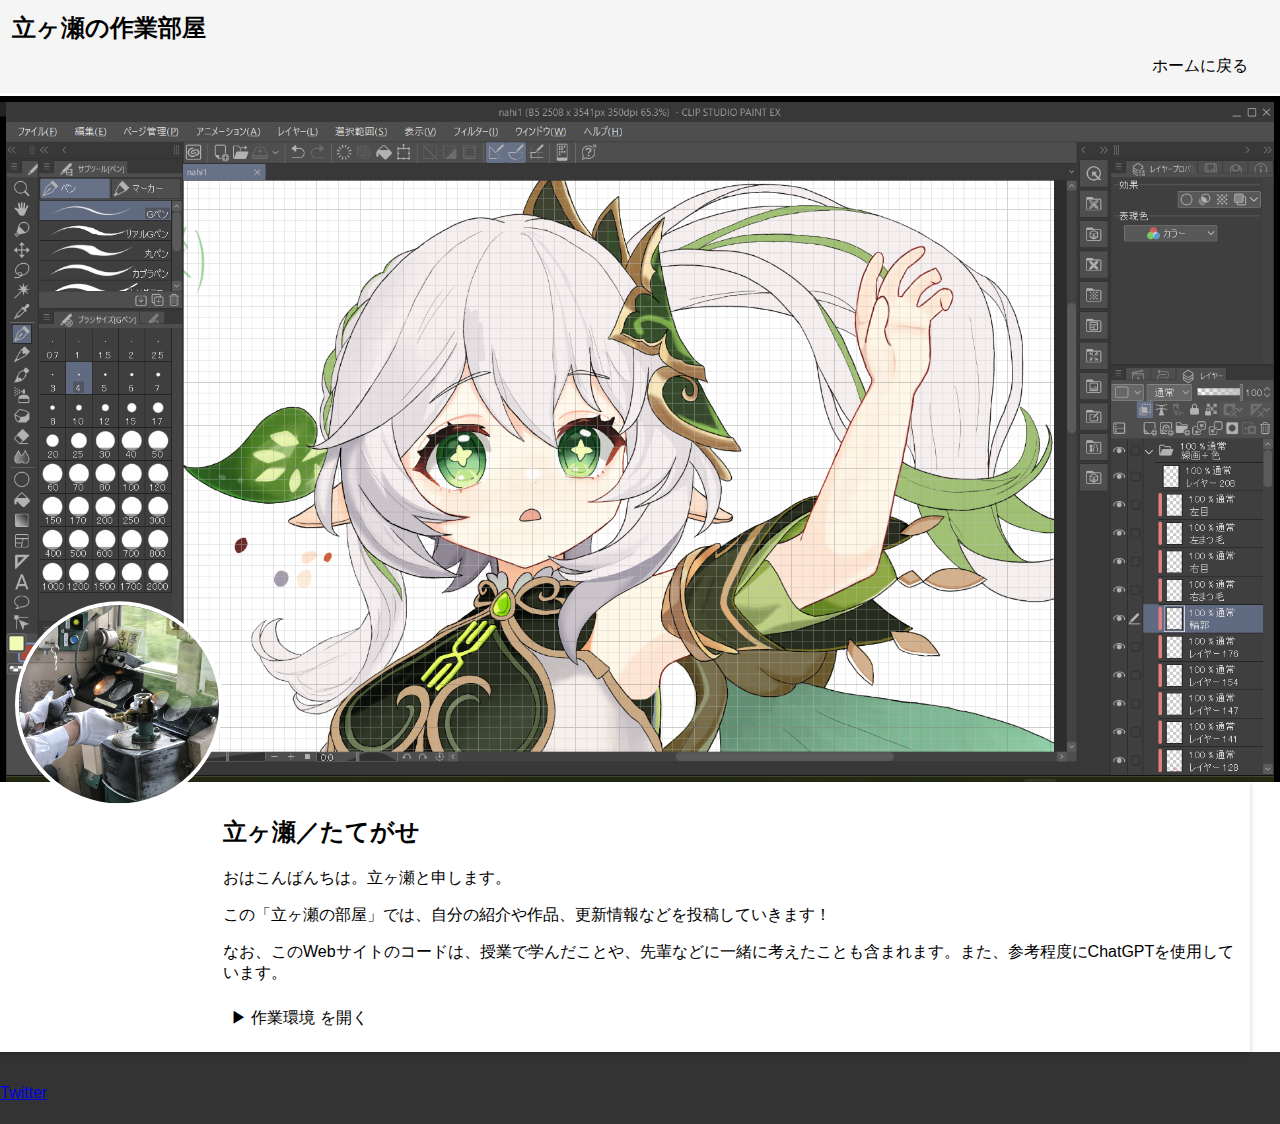
<file: tategase/author/tategase.html>
<!DOCTYPE html>
<html lang="ja">

<head>
    <meta charset="UTF-8">
    <meta name="viewport" content="width=device-width, initial-scale=1.0">
    <title>立ヶ瀬の作業部屋</title>
    <link rel="stylesheet" href="tategase.css">
    <script src="tategase.js"></script>
</head>

<body>
    <header>
        <div class="header-title">立ヶ瀬の作業部屋</div>
        <div class="header-link"><a href="../main/index.html">ホームに戻る</a></div>
    </header>
    <main>
        <div class="profile-section">
            <div class="profile-header">
                <img src="../image/nahi_1.png" alt="ヘッダー画像" class="header-bg-image">
                <div class="profile-info">
                    <img src="../image/IMG_3177.jpg" alt="プロフィール画像" class="profile-image">
                    <h2 class="profile-name">立ヶ瀬／たてがせ</h2>
                    <p class="profile-description">おはこんばんちは。立ヶ瀬と申します。 </p>
                    <p class="profile-description">この「立ヶ瀬の部屋」では、自分の紹介や作品、更新情報などを投稿していきます！</p>
                    <p class="profile-description">なお、このWebサイトのコードは、授業で学んだことや、先輩などに一緒に考えたことも含まれます。また、参考程度にChatGPTを使用しています。</p>
                    <div class="profile-description">
                        <button class="toggle-button" data-toggle-text="作業環境">▶ 作業環境 を開く</button>
                        <div class="toggle-content">
                            <br>
                            <ul>
                                <li>
                                    <h3>・コンピュータ</h3>
                                    <br>
                                </li>
                                <li>
                                    <h3>・ソフト</h3>
                                    <p>clip studio paint EX</p>
                                    <br>
                                </li>
                                <li>
                                    <h3>・タブレット</h3>
                                    <br>
                                </li>
                                <li>
                                    <h3>・マウス</h3>
                                    <p><a href="https://g.co/kgs/DZXW3pB" target="_blank" rel="noopener noreferrer">Logicool Silent Bluetooth Mouse M240GR</a></p>
                                    <p>クリック音がならない<b>静音設計</b>！ しかも安い！ (2000円程度で買えます) </p>
                                    <button class="toggle-button" data-toggle-text="画像">▶ 画像 を表示する</button>
                                    <div class="toggle-content">
                                        <img src="../image/mouse_1.jpg" id="logo" alt="マウス画像" class="mouse-image" width="500" >
                                        <input type="button" value="次に進む" id="logo_next">
                                        <input type="button" value="元に戻す" id="logo_prev">
                                    </div>
                                    <br>
                                </li>
                                <li>
                                    <h3>・机の上にあるもの</h3>
                                    <p><a href="https://www.coca-cola.com/jp/ja/brands/yakan" target="_blank" rel="noopener noreferrer">やかんの麦茶</a></p>
                                    <p>作者のおすすめ麦茶ベスト３には入るほどおすすめです。味のクセが無いし、飲みやすくて、いつも箱買いしてます笑</p>
                                    <button class="toggle-button" data-toggle-text="画像">▶ 画像 を表示する</button>
                                    <div class="toggle-content">
                                        <img src="../image/cha_1.jpg" id="cha" alt="お茶の画像" class="cha-image" width="200" >
                                        <input type="button" value="次に進む" id="cha_next">
                                        <input type="button" value="元に戻す" id="cha_prev">
                                    </div>
                                    <br>
                                </li>
                                <li>
                                    <h3>・机</h3>
                                    <br>
                                </li>
                                <li>
                                    <h3>・椅子</h3>
                                </li>
                            </ul>
                        </div>
                    </div>
                </div>
            </div>
        </div>
    </main>
    <footer>
        <div class="social-links">
            <a href="https://twitter.com/tategase" target="_blank" rel="noopener noreferrer" class="social-icon twitter-icon">Twitter</a>
            <!-- <a href=# class="social-icon line-icon">LINE</a> -->
            <!-- 他のSNSアイコンも同様に追加 -->
        </div>
    </footer>
</body>
</html>
</file>
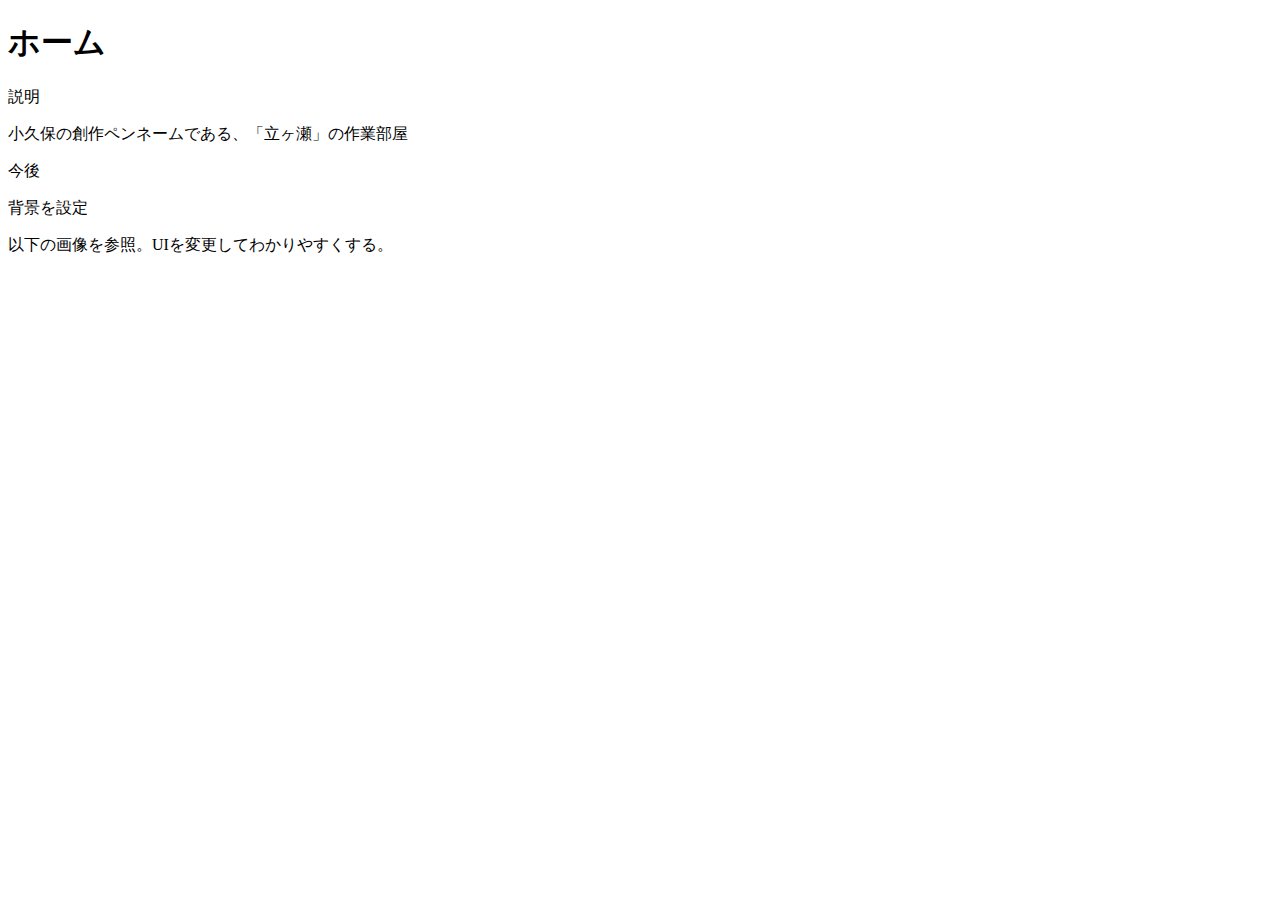
<file: tategase/home/home.html>
<!DOCTYPE html>
<html lang="ja">
    <head>
        <title>立ヶ瀬のメモ</title>
    </head>
    <body>
        <header>
            <h1>ホーム</h1>
        </header>
        <div>
            <p>説明</p>
            <p>小久保の創作ペンネームである、「立ヶ瀬」の作業部屋</p>
            <p>今後</p>
            <p>背景を設定</p>
            <p>以下の画像を参照。UIを変更してわかりやすくする。</p>
            <!-- <p>チャットボットを導入(AIと対話だけでコードが打てる)</p> -->
        </div>
    </body>
</html>
</file>
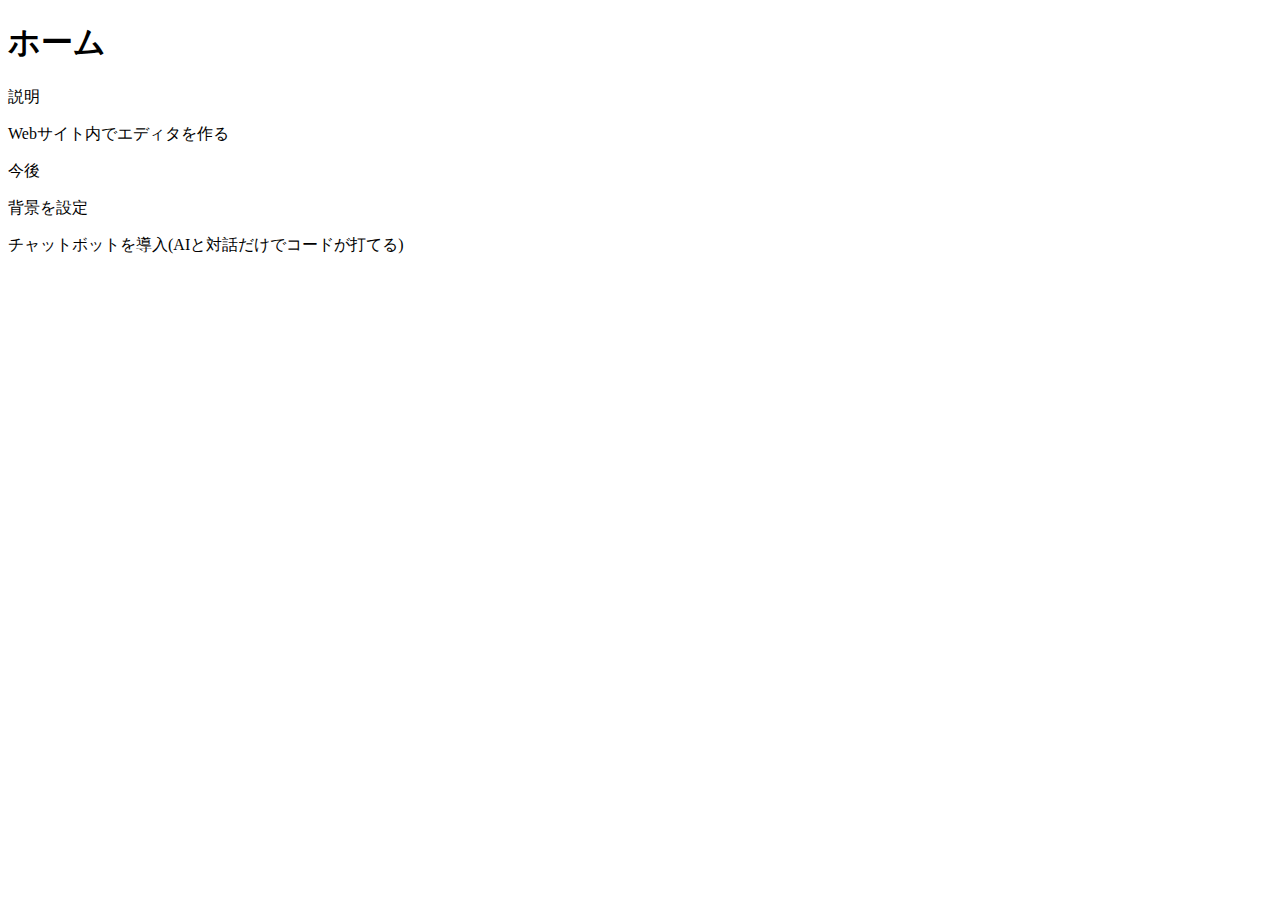
<file: test/main/home.html>
<!DOCTYPE html>
<html lang="ja">
    <head>
    </head>
    <body>
        <header>
            <h1>ホーム</h1>
        </header>
            <p>説明</p>
            <p>Webサイト内でエディタを作る</p>
            <p>今後</p>
            <p>背景を設定</p>
            <p>チャットボットを導入(AIと対話だけでコードが打てる)</p>
        </div>
    </body>
</html>
</file>
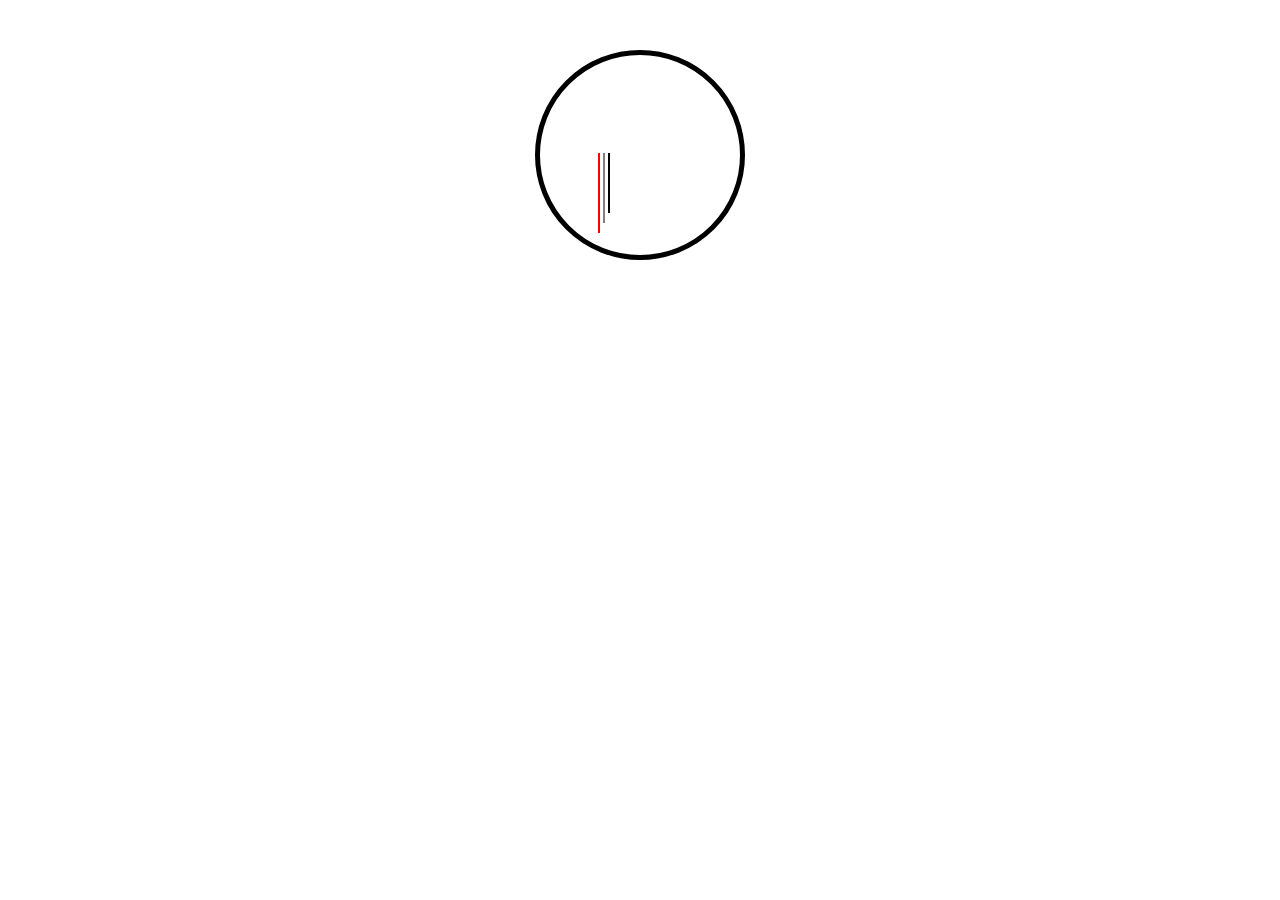
<file: test/time/time.html>
<!DOCTYPE html>
<html lang="ja">
<head>
    <meta charset="UTF-8">
    <title>丸形の時計</title>
    <link rel="stylesheet" href="time.css">
    <script src="time.js"></script>
</head>
<body>
    <div class="clock">
        <div class="numbers"></div> <!-- 数字を動的に追加するためのコンテナ -->
    
        <!-- 目盛りの追加 -->
        <div class="ticks"></div> <!-- 目盛りを動的に追加するためのコンテナ -->
    
        <!-- 針の設定は同じ -->
        <div class="hand hour-hand"></div>
        <div class="hand minute-hand"></div>
        <div class="hand second-hand"></div>
    </div>    
</body>
</html>
</file>
<file: tategase/author/tategase.css>
/* 基本スタイル */
body,
html {
    margin: 0;
    padding: 0;
    font-family: 'Arial', sans-serif;
}

/* ヘッダースタイル */
header {
    width: 100vw;
    /* 幅を100%に */
    background-color: #f5f5f5;
    /* 背景色を白に */
    z-index: 10;
    /* ヘッダーが最前面に来るように */
    position: fixed;
    justify-content: space-between;
    text-align: left;
    vertical-align: middle;
    margin: 0;
    padding: 0;
}

main {
    padding-top: 6em;
}

.header-title {
    font-size: 1.5em;
    font-weight: bold;
    padding: 0.5em;
}

.header-link {
    text-align: right;
    padding-right: 2em;
    padding-bottom: 1em;
}

.header-link a {
    color: black;
    /* リンクの色を指定 */
    text-decoration: none;
    /* 下線を無くす */
    z-index: 5;
    /* プロフィール情報がヘッダー画像の上に来るように */
}

/* プロフィール情報テキストの位置調整 */
.profile-info {
    position: relative;
    /* 絶対位置を指定して重ねる */
    bottom: 0;
    /* 親コンテナの下部に配置 */
    left: 0;
    /* 親コンテナの左側に配置 */
    width: calc(100% - 30px);
    /* 全体の幅から余白分を引く */
    box-sizing: border-box;
    /* パディングとボーダーを幅に含める */
    text-align: left;
    /* テキストは左揃え */
    padding: 0 3%;
    /* 余白を与える */
    z-index: 10;
    /* プロフィール画像より上に */
    background: #fff;
    /* 背景色を白に */
    padding: 15px;
    /* 内部の余白 */
    box-shadow: 0 2px 5px rgba(0, 0, 0, 0.2);
    /* 影をつける */
}

/* プロフィール画像のスタイル調整 */
.profile-image {
    width: min(25vw, 200px);
    /* 計算 */
    max-width: 200px;
    /* コンテナの幅を超えない */
    height: auto;
    /* 画像の縦横比を維持 */
    border-radius: 50%;
    /* 丸い形状を維持 */
    z-index: 5;
    /* プロフィール画像が最前面に来るように */
    border: 4px solid white;
    transform: translateY(-95%);
    /* 左に50%ずらして中央揃えに */
    left: 50%;
    /* 中央に来るように調整 */
    top: 120px;
    /* 画像が適切な位置に来るように調整 */
    bottom: 0;
    /* 親要素の下端からの位置 */
    float: left;
}

.profile-text p {
    margin: 0;
}

.social-links {
    margin-top: 1em;
}

.social-icon {
    display: inline-block;
    width: 24px;
    height: 24px;
    margin-right: 0.5em;
    background-size: cover;
}

/*.twitter-icon {
    background-image: url('twitter-icon.png');
}

.line-icon {
    background-image: url('line-icon.png');
}*/

/* プロフィールセクションのスタイリング */
.profile-section {
    position: relative;
    /* 子要素の位置を制御するためにrelativeを設定 */
}

.profile-header {
    /* ヘッダー画像のスタイル */
    position: relative;
    z-index: 3;
    /* プロフィール画像の位置を制御するためにrelativeを設定 */
}

/* ヘッダー背景画像のスタイル調整 */
.header-bg-image {
    width: min(100vw, 100%);
    /* 画像がコンテナの幅に合わせて伸縮する */
    height: auto;
    /* 高さが自動的に調整される */
    display: block;
    /* ブロックレベル要素として扱う */
    z-index: 4;
    /* ヘッダー画像が背面に来るように */
    top: 0;
}

/* フッタースタイル */
footer {
    background-color: #333;
    color: white;
    text-align: left;
    padding: 1em 0;
}

/* トグルボタンのスタイル */
.toggle-button {
    cursor: pointer;
    background: none;
    border: none;
    font-size: 1em;
    padding: 0.5em;
    text-align: left;
}

/* コンテンツは初期状態では非表示にする */
.toggle-content {
    max-height: 0px;
    overflow: hidden;
    transition: max-height 0.5s ease-in-out;
    /* アニメーション効果 */
    overflow-y: auto;
    /* コンテンツが高さを超えた場合に縦スクロールを可能にする */
}

/* ネストされたリストのスタイル */
ul {
    list-style-type: none;
    /* リストマーカーを非表示に */
    padding: 0;
    /* パディングをリセット */
}

/* ネストされたリストのトグルボタン */
ul .toggle-button {
    margin-left: 20px;
    /* サブ項目のインデント */
    font-size: 0.9em;
    /* サブ項目のフォントサイズを少し小さく */
}

.mouse-image {
    max-width: 100%;
    /* コンテナの幅に合わせて画像サイズを調整 */
    height: auto;
    /* 画像の縦横比を維持 */
}
</file>
<file: test/time/time.css>
.clock {
  position: relative;
  width: 200px;
  height: 200px;
  border: 5px solid black;
  border-radius: 50%;
  margin: 50px auto;
  display: flex;
  justify-content: center;
  align-items: center;
  background: white;
}
.clock .hand {
  position: absolute;
  bottom: 50%;
  left: 50%;
  width: 40%;
  height: 2px;
  background: black;
  transform-origin: 0% 0%;
  transform: translateX(-50%) rotate(90deg);
}
.clock .hour-hand {
  width: 30%;
}
.clock .minute-hand {
  width: 35%;
  background: grey;
}
.clock .second-hand {
  width: 40%;
  background: red;
}
.clock .number {
  position: absolute;
  bottom: 10%;
  left: 50%;
  transform-origin: center;
}
.clock .tick {
  position: absolute;
  bottom: 0;
  left: 50%;
  width: 1px;
  height: 5%;
  background: black;
  transform-origin: bottom;
}
.clock .tick-mark {
  width: 2px;
  height: 10%;
}/*# sourceMappingURL=time.css.map */
</file>
